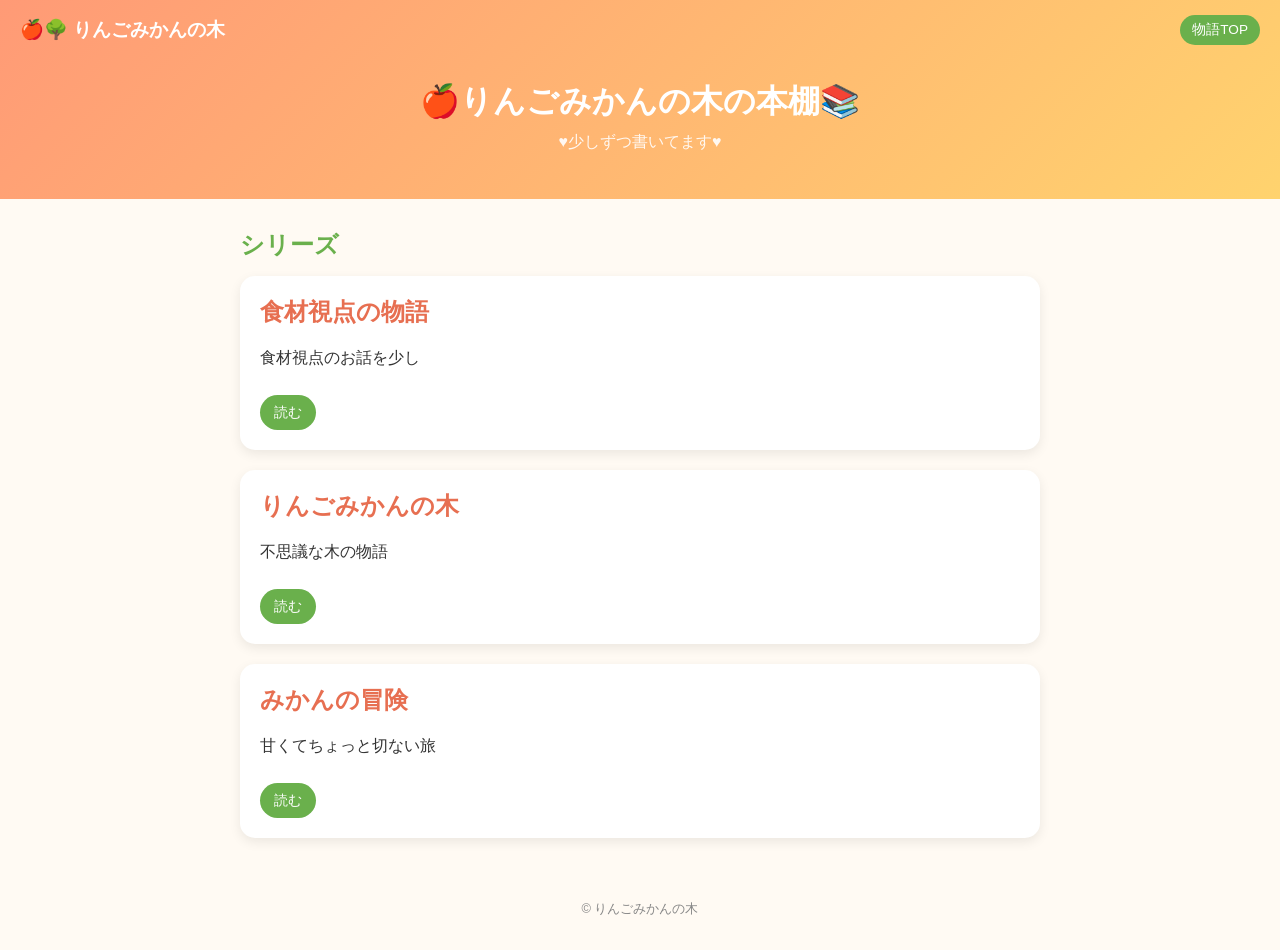
<file: index.html>
<!DOCTYPE html>
<html lang="ja">
<head>
  <meta charset="UTF-8">
  <meta name="viewport" content="width=device-width, initial-scale=1.0">
  <title>りんごみかんの木</title>

  <link rel="stylesheet" href="styles.css">
</head>

<body>
  <header class="header">
  <div class="header-inner">
  <a href="https://appleorangesleaf.github.io/home/index.html" class="logo">
    🍎🌳 りんごみかんの木
  </a>

  <a href="index.html" class="top-link">
    物語TOP
  </a>
</div>

    <div class="hero">
      <h1>🍎りんごみかんの木の本棚📚</h1>
      <p>♥少しずつ書いてます♥</p>
    </div>
  </header>

  <main class="container">
    <h2 class="section-title">シリーズ</h2>
    <div id="series-list"></div>
  </main>

  <footer class="footer">
    <p>© りんごみかんの木</p>
  </footer>

  <script>
    async function loadSeries() {
      const res = await fetch("data.json");
      const data = await res.json();

      const container = document.getElementById("series-list");

      data.series.forEach(s => {
        const card = document.createElement("div");
        card.className = "card";

        card.innerHTML = `
          <h2>${s.title}</h2>
          <p>${s.description}</p>
          <a href="${s.path}" class="btn">読む</a>
        `;

        container.appendChild(card);
      });
    }

    loadSeries();
  </script>
</body>
</html>
</file>
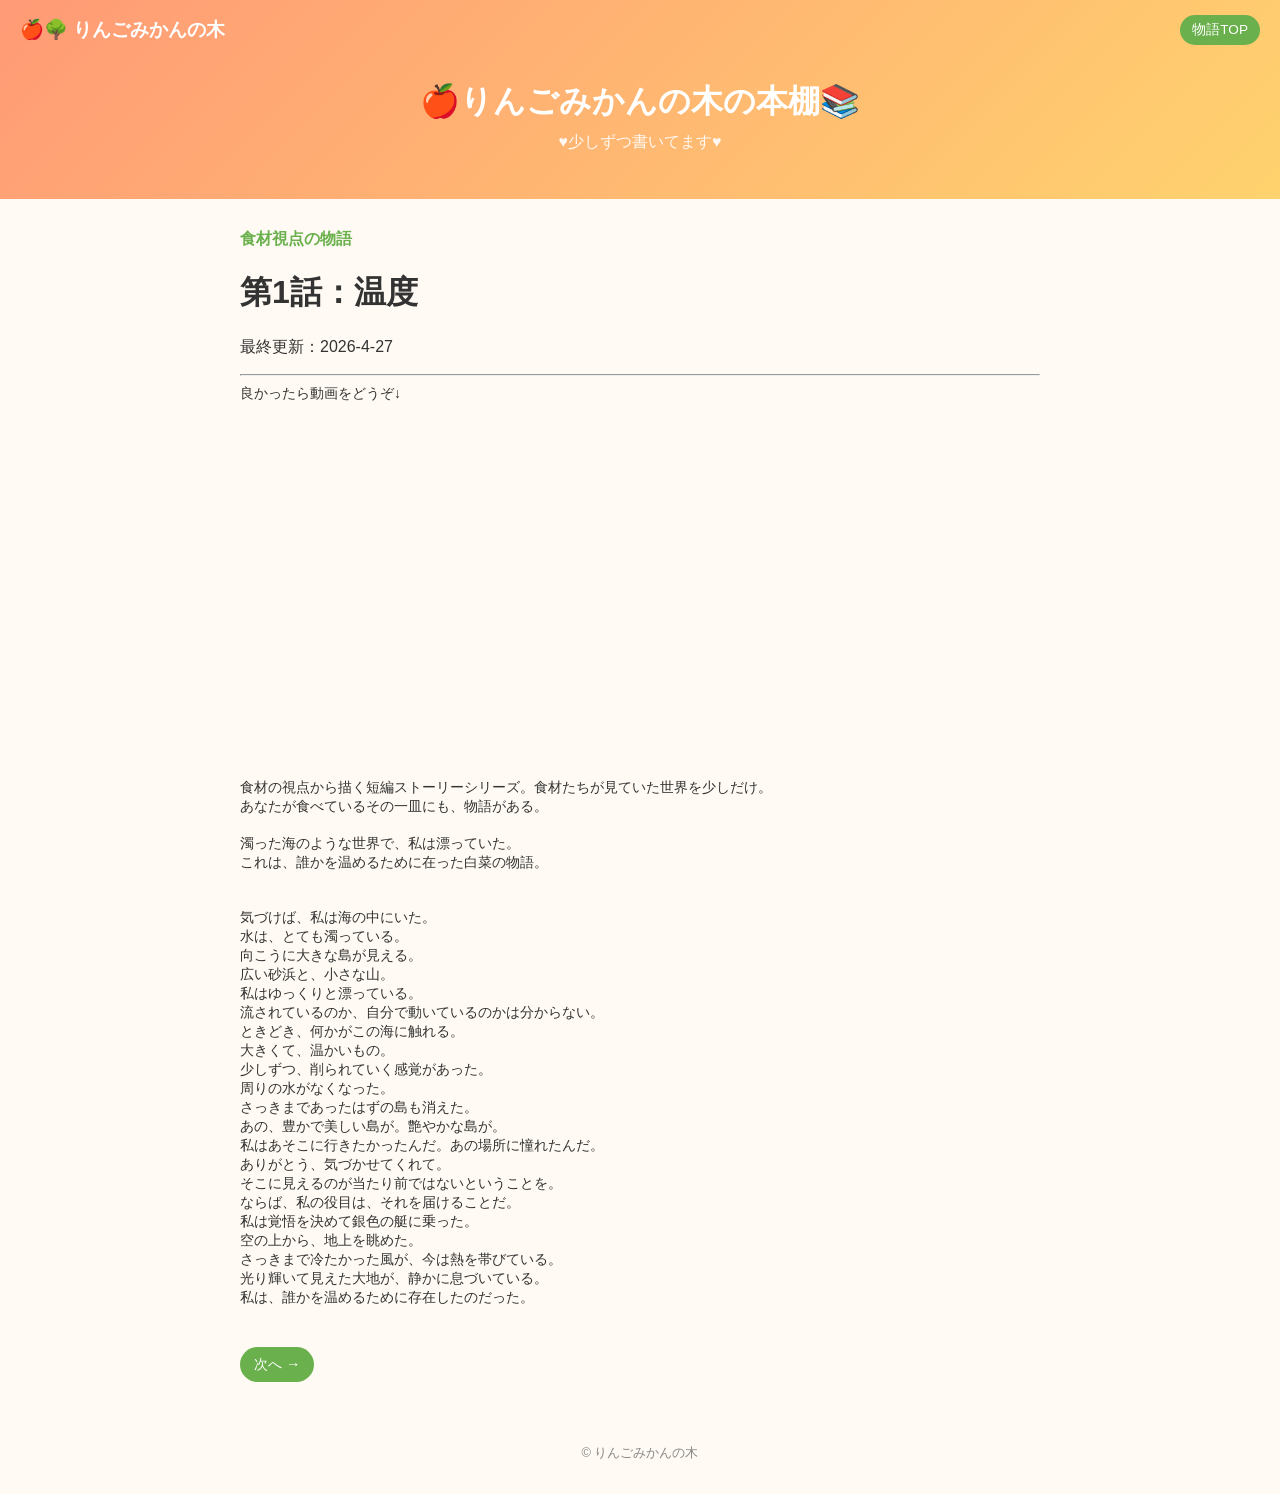
<file: series/food/episode-1.html>
<!DOCTYPE html>
<html lang="ja">
<head>
<meta charset="UTF-8">
<meta name="viewport" content="width=device-width, initial-scale=1.0">
<title>温度</title>

<meta property="og:title" content="温度">
<meta property="og:image" content="../../images/food/thumb01.png">

<link rel="stylesheet" href="../../styles.css">
</head>
<body>

<header class="header">
  <div class="header-inner">
  <a href="https://appleorangesleaf.github.io/home/index.html" class="logo">
    🍎🌳 りんごみかんの木
  </a>

  <a href="../../index.html" class="top-link">
    物語TOP
  </a>
</div>
    <div class="hero">
      <h1>🍎りんごみかんの木の本棚📚</h1>
      <p>♥少しずつ書いてます♥</p>
    </div>
</header>

<main class="container">
<p>
  <a href="index.html" style="text-decoration:none;color:#6ab04c;font-weight:bold;">
    食材視点の物語
  </a>
</p>
  <h1>第1話：温度</h1>
  <p>最終更新：2026-4-27</p>

  <hr>

  <div>
    <div><font face="Roboto, Arial, sans-serif"><span style="font-size: 14px; white-space-collapse: preserve; background-color: rgba(255, 255, 255, 0.1);">良かったら動画をどうぞ↓</span></font></div><div><div style="margin:20px 0;">
          <iframe width="560" height="315" src="https://www.youtube-nocookie.com/embed/KtZWTdNoLc0?si=TtYbDKFVs0AnCrjH" title="YouTube video player" frameborder="0" allow="accelerometer; autoplay; clipboard-write; encrypted-media; gyroscope; picture-in-picture; web-share" referrerpolicy="strict-origin-when-cross-origin" allowfullscreen=""></iframe>
        </div></div><font face="Roboto, Arial, sans-serif"><span style="font-size: 14px; white-space-collapse: preserve; background-color: rgba(255, 255, 255, 0.1);"><div><font face="Roboto, Arial, sans-serif"><br></font></div>食材の視点から描く短編ストーリーシリーズ。食材たちが見ていた世界を少しだけ。</span></font><div><font face="Roboto, Arial, sans-serif"><span style="font-size: 14px; white-space-collapse: preserve; background-color: rgba(255, 255, 255, 0.1);">あなたが食べているその一皿にも、物語がある。</span></font></div><div><font face="Roboto, Arial, sans-serif"><span style="font-size: 14px; white-space-collapse: preserve; background-color: rgba(255, 255, 255, 0.1);"><br></span></font></div><div><font face="Roboto, Arial, sans-serif"><span style="font-size: 14px; white-space-collapse: preserve; background-color: rgba(255, 255, 255, 0.1);">濁った海のような世界で、私は漂っていた。</span></font></div><div><font face="Roboto, Arial, sans-serif"><span style="font-size: 14px; white-space-collapse: preserve; background-color: rgba(255, 255, 255, 0.1);">これは、誰かを温めるために在った白菜の物語。</span></font></div><div><br></div><div><font face="Roboto, Arial, sans-serif"><span style="font-size: 14px; white-space-collapse: preserve; background-color: rgba(255, 255, 255, 0.1);"><br></span></font></div><div><font face="Roboto, Arial, sans-serif"><span style="font-size: 14px; white-space-collapse: preserve; background-color: rgba(255, 255, 255, 0.1);">気づけば、私は海の中にいた。</span></font></div><div><font face="Roboto, Arial, sans-serif"><span style="font-size: 14px; white-space-collapse: preserve; background-color: rgba(255, 255, 255, 0.1);">水は、とても濁っている。</span></font></div><div><font face="Roboto, Arial, sans-serif"><span style="font-size: 14px; white-space-collapse: preserve; background-color: rgba(255, 255, 255, 0.1);">向こうに大きな島が見える。</span></font></div><div><font face="Roboto, Arial, sans-serif"><span style="font-size: 14px; white-space-collapse: preserve; background-color: rgba(255, 255, 255, 0.1);">広い砂浜と、小さな山。</span></font></div><div><font face="Roboto, Arial, sans-serif"><span style="font-size: 14px; white-space-collapse: preserve; background-color: rgba(255, 255, 255, 0.1);">私はゆっくりと漂っている。</span></font></div><div><font face="Roboto, Arial, sans-serif"><span style="font-size: 14px; white-space-collapse: preserve; background-color: rgba(255, 255, 255, 0.1);">流されているのか、自分で動いているのかは分からない。</span></font></div><div><font face="Roboto, Arial, sans-serif"><span style="font-size: 14px; white-space-collapse: preserve; background-color: rgba(255, 255, 255, 0.1);">ときどき、何かがこの海に触れる。</span></font></div><div><font face="Roboto, Arial, sans-serif"><span style="font-size: 14px; white-space-collapse: preserve; background-color: rgba(255, 255, 255, 0.1);">大きくて、温かいもの。</span></font></div><div><font face="Roboto, Arial, sans-serif"><span style="font-size: 14px; white-space-collapse: preserve; background-color: rgba(255, 255, 255, 0.1);">少しずつ、削られていく感覚があった。</span></font></div><div><font face="Roboto, Arial, sans-serif"><span style="font-size: 14px; white-space-collapse: preserve; background-color: rgba(255, 255, 255, 0.1);">周りの水がなくなった。</span></font></div><div><font face="Roboto, Arial, sans-serif"><span style="font-size: 14px; white-space-collapse: preserve; background-color: rgba(255, 255, 255, 0.1);">さっきまであったはずの島も消えた。</span></font></div><div><font face="Roboto, Arial, sans-serif"><span style="font-size: 14px; white-space-collapse: preserve; background-color: rgba(255, 255, 255, 0.1);">あの、豊かで美しい島が。艶やかな島が。</span></font></div><div><font face="Roboto, Arial, sans-serif"><span style="font-size: 14px; white-space-collapse: preserve; background-color: rgba(255, 255, 255, 0.1);">私はあそこに行きたかったんだ。あの場所に憧れたんだ。</span></font></div><div><font face="Roboto, Arial, sans-serif"><span style="font-size: 14px; white-space-collapse: preserve; background-color: rgba(255, 255, 255, 0.1);">ありがとう、気づかせてくれて。</span></font></div><div><font face="Roboto, Arial, sans-serif"><span style="font-size: 14px; white-space-collapse: preserve; background-color: rgba(255, 255, 255, 0.1);">そこに見えるのが当たり前ではないということを。</span></font></div><div><font face="Roboto, Arial, sans-serif"><span style="font-size: 14px; white-space-collapse: preserve; background-color: rgba(255, 255, 255, 0.1);">ならば、私の役目は、それを届けることだ。</span></font></div><div><font face="Roboto, Arial, sans-serif"><span style="font-size: 14px; white-space-collapse: preserve; background-color: rgba(255, 255, 255, 0.1);">私は覚悟を決めて銀色の艇に乗った。</span></font></div><div><font face="Roboto, Arial, sans-serif"><span style="font-size: 14px; white-space-collapse: preserve; background-color: rgba(255, 255, 255, 0.1);">空の上から、地上を眺めた。</span></font></div><div><font face="Roboto, Arial, sans-serif"><span style="font-size: 14px; white-space-collapse: preserve; background-color: rgba(255, 255, 255, 0.1);">さっきまで冷たかった風が、今は熱を帯びている。</span></font></div><div><font face="Roboto, Arial, sans-serif"><span style="font-size: 14px; white-space-collapse: preserve; background-color: rgba(255, 255, 255, 0.1);">光り輝いて見えた大地が、静かに息づいている。</span></font></div><div><font face="Roboto, Arial, sans-serif"><span style="font-size: 14px; white-space-collapse: preserve; background-color: rgba(255, 255, 255, 0.1);">私は、誰かを温めるために存在したのだった。</span></font></div>
  </div>
  <div class="episode-nav">
  <a href="episode-2.html">次へ →</a>
</div>
</main>

<footer class="footer">
  <p>© りんごみかんの木</p>
</footer>

</body>
</html>
</file>
<file: styles.css>
body {
  margin: 0;
  font-family: "Hiragino Maru Gothic ProN", "Yu Gothic", sans-serif;
  background: #fffaf3;
  color: #333;
}

/* header */
.header {
  background: linear-gradient(135deg, #ff9a76, #ffd36e);
  color: white;
  padding-bottom: 30px;
}

/* 横並び */
.header-inner {
  display: flex;
  justify-content: space-between;
  align-items: center;
  padding: 15px 20px;
}

/* logo */
.logo {
  text-decoration: none;
  color: white;
  font-weight: bold;
  font-size: 1.2rem;
  transition: transform 0.2s;
}

.logo:hover {
  transform: scale(1.05);
}

/* nav */
.nav-btn {
  text-decoration: none;
  color: white;
  margin-left: 10px;
  padding: 6px 12px;
  border-radius: 20px;
  background: rgba(255,255,255,0.2);
  transition: background 0.2s;
}

.nav-btn:hover {
  background: rgba(255,255,255,0.35);
}

/* hero */
.hero {
  text-align: center;
  margin-top: 20px;
}

.hero h1 {
  margin: 0;
  font-size: 2rem;
}

.hero p {
  margin-top: 8px;
  opacity: 0.9;
}

/* layout */
.container {
  max-width: 800px;
  margin: 30px auto;
  padding: 0 15px;
}

/* section */
.section-title {
  margin-bottom: 15px;
  color: #6ab04c;
}

/* card */
.card {
  background: white;
  border-radius: 15px;
  padding: 20px;
  margin-bottom: 20px;
  box-shadow: 0 4px 12px rgba(0,0,0,0.08);
  transition: transform 0.2s, box-shadow 0.2s;
}

.card:hover {
  transform: translateY(-6px);
  box-shadow: 0 6px 18px rgba(0,0,0,0.12);
}

.card h2 {
  margin-top: 0;
  color: #e76f51;
}

/* button */
.btn {
  display: inline-block;
  margin-top: 10px;
  padding: 8px 14px;
  background: #6ab04c;
  color: white;
  text-decoration: none;
  border-radius: 20px;
  font-size: 0.9rem;
  transition: background 0.2s;
}

.btn:hover {
  background: #4e8c35;
}

/* footer */
.footer {
  text-align: center;
  padding: 20px;
  font-size: 0.8rem;
  color: #888;
}

.episode-nav {
  display: flex;
  justify-content: space-between;
  margin-top: 40px;
}

.episode-nav a {
  text-decoration: none;
  background: #6ab04c;
  color: white;
  padding: 8px 14px;
  border-radius: 20px;
  font-size: 0.9rem;
}

.episode-nav a:hover {
  background: #4e8c35;
}

.header-inner {
  display: flex;
  justify-content: space-between;
  align-items: center;
}

.top-link {
  text-decoration: none;
  background: #6ab04c;
  color: white;
  padding: 6px 12px;
  border-radius: 20px;
  font-size: 0.85rem;
}

.top-link:hover {
  background: #4e8c35;
}
</file>
